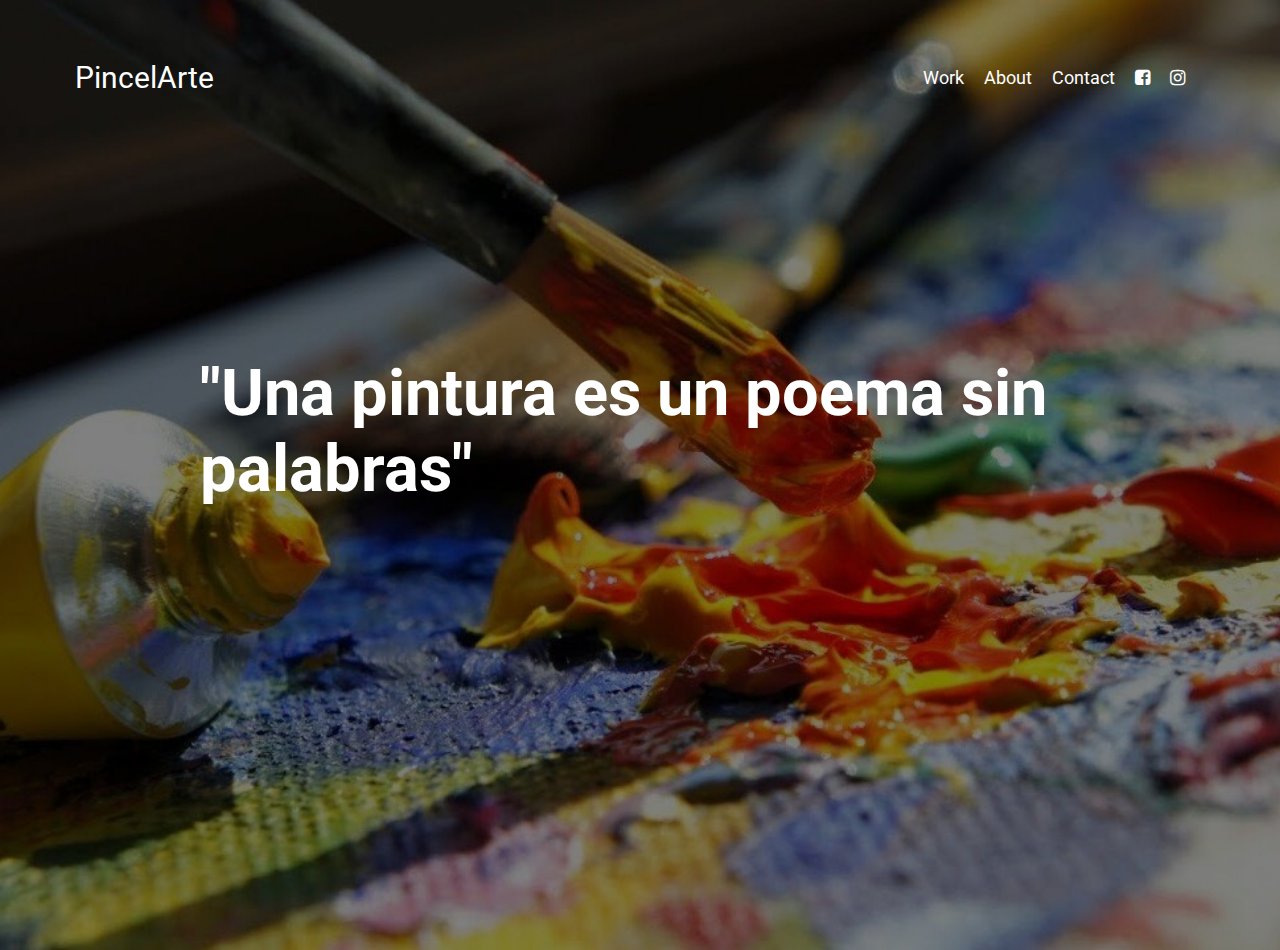
<file: index.html>
<!DOCTYPE html>
<html lang="en">

<head>
    <meta charset="UTF-8">
    <meta http-equiv="X-UA-Compatible" content="IE=edge">
    <meta name="viewport" content="width=device-width, initial-scale=1.0">
    <link rel="stylesheet" href="styles.css">
    <link rel="stylesheet" href="https://cdnjs.cloudflare.com/ajax/libs/font-awesome/4.7.0/css/font-awesome.min.css">
    <link rel="preconnect" href="https://fonts.googleapis.com">
    <link rel="preconnect" href="https://fonts.gstatic.com" crossorigin>
    <link href="https://fonts.googleapis.com/css2?family=Roboto:wght@100;300;400;700&display=swap" rel="stylesheet">
    <title>Galería</title>
</head>

<body>
    <header class="navbar">

        <div>
            <p>PincelArte</p>
        </div>
        <div style="display:flex ;">
            <p class="title">Work</p>
            <p class="title">About</p>
            <p class="title">Contact</p>
            <p class="title"><i class="fa fa-facebook-square"></i></p>
            <p class="title"><i class="fa fa-instagram"></i></p>
        </div>
    </header>
    <div style="margin: 250px 0px 0px 200px; font-weight:lighter; ">
        <h3 style="font-size: 65px;">"Una pintura es un poema sin palabras"</h3>
    </div>

</body>


</html>
</file>
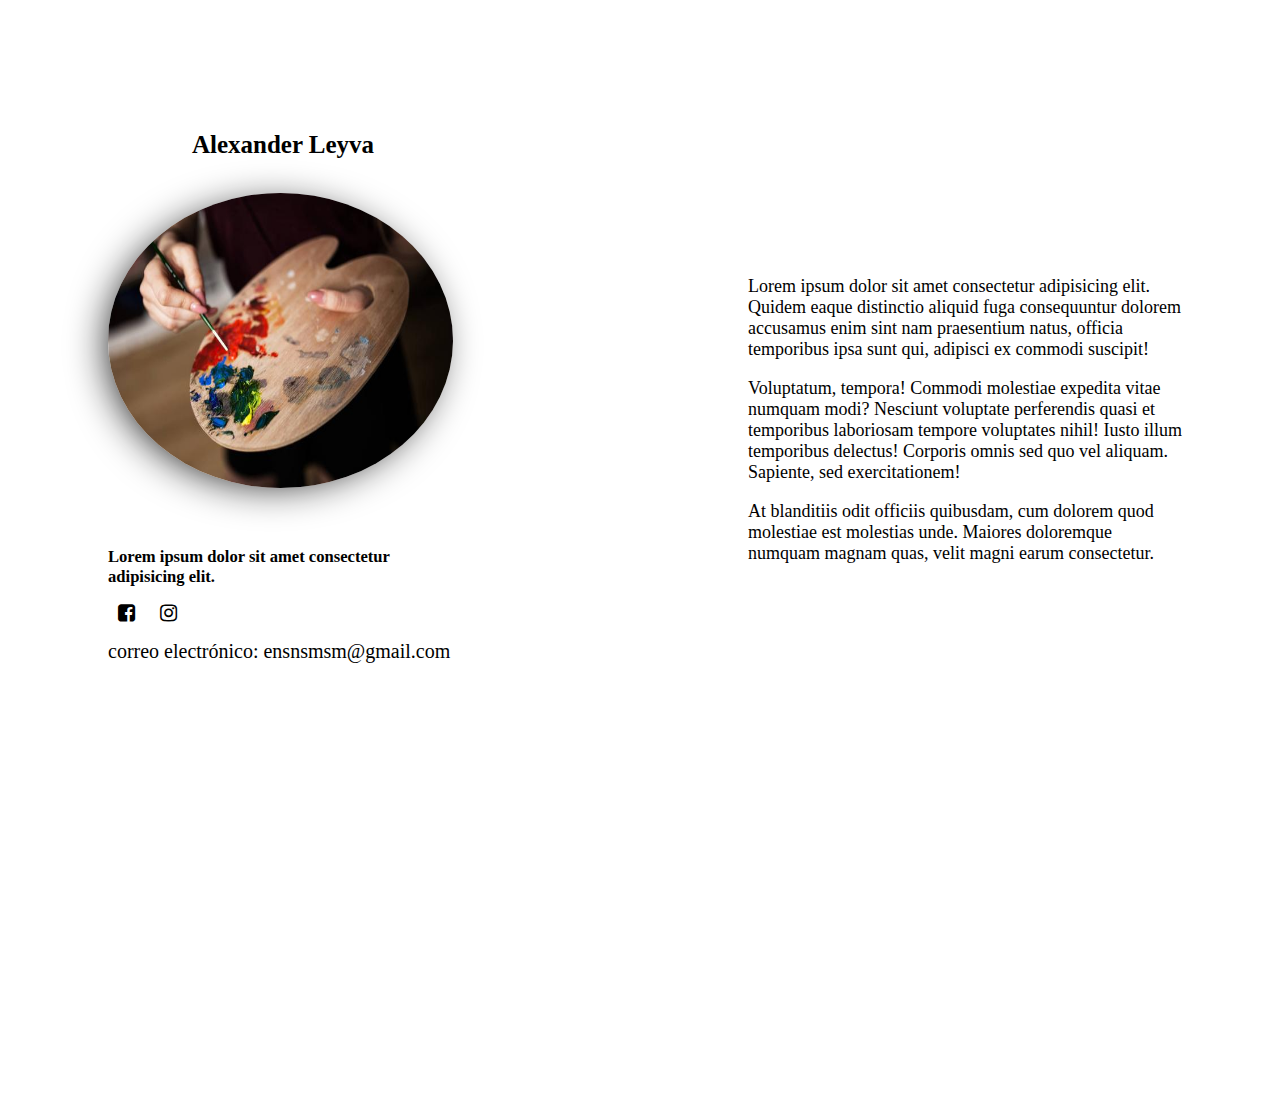
<file: index1.html>
<!DOCTYPE html>
<html lang="en">

<head>
    <meta charset="UTF-8">
    <meta http-equiv="X-UA-Compatible" content="IE=edge">
    <meta name="viewport" content="width=device-width, initial-scale=1.0">
    <title>About</title>
    <link rel="stylesheet" href="https://cdnjs.cloudflare.com/ajax/libs/font-awesome/4.7.0/css/font-awesome.min.css">
    <link rel="stylesheet" href="stylesAbout.css">
</head>

<body>
    <div style="display: flex;">
        <div style="margin: 90px 200px 90px 100px;height: 100vh;">
            <h4 style="font-size: 25px;text-align: center; ">Alexander Leyva</h4>
            <div><img class="aboutImg" src="img/stock-photo-artist-painting-in-her-workshop.jpg"></div>
            <div class="aboutInfo">
                <h5 style="margin: 5px 0px">Lorem ipsum dolor sit amet consectetur adipisicing elit.</h5>
                <p style="display: inline-block; margin: 10px"><i class="fa fa-facebook-square"></i></p>
                <p style="display: inline-block; margin: 10px"><i class="fa fa-instagram"></i></p>
                <p style="margin: 5px 0px">correo electrónico: ensnsmsm@gmail.com</p>
            </div>
        </div>
        <div style="margin:250px 90px 90px 90px;font-size: 18px;">
            <p>Lorem ipsum dolor sit amet consectetur adipisicing elit. Quidem eaque distinctio aliquid fuga
                consequuntur dolorem accusamus enim sint nam praesentium natus, officia temporibus ipsa sunt qui,
                adipisci ex commodi suscipit!
            <p>Voluptatum, tempora! Commodi molestiae expedita vitae numquam modi? Nesciunt voluptate perferendis quasi
                et temporibus laboriosam tempore voluptates nihil! Iusto illum temporibus delectus!
                Corporis omnis sed quo vel aliquam. Sapiente, sed exercitationem! </p>
            <p>At blanditiis odit officiis quibusdam, cum dolorem quod molestiae est molestias unde. Maiores doloremque
                numquam magnam quas, velit magni earum consectetur.</p>
        </div>
    </div>
</body>

</html>
</file>
<file: styles.css>
* {
  box-sizing: border-box;
  margin: 0;
  color: white;
  font-family: 'Roboto', sans-serif;
}

body {
  background-image: url(img/image.jpg);
  background-repeat: no-repeat;
  background-size: cover;
  background-position: center;
  height: 100vh;
  font-size:30px;

}

.navbar{
  display: flex;
  flex-direction: row;
  align-items: center;
  justify-content: space-between;
  margin: 50px 70px 0px 70px;
  padding: 10px 5px ;
  
}
 
.title{
  margin-right: 20px;
  font-size: 18px;
}
</file>
<file: stylesAbout.css>
.aboutImg {
    height: 295px;
    width: 345px;
    border-radius: 50%;
    -webkit-box-shadow: -8px 5px 42px -10px rgba(0, 0, 0, 0.96);
    -moz-box-shadow: -8px 5px 42px -10px rgba(0, 0, 0, 0.96);
    box-shadow: -8px 5px 42px -10px rgba(0, 0, 0, 0.96);
    margin-bottom: 50px;

}

.aboutInfo{
    font-size: 20px;
    width: 350px;
}
</file>
